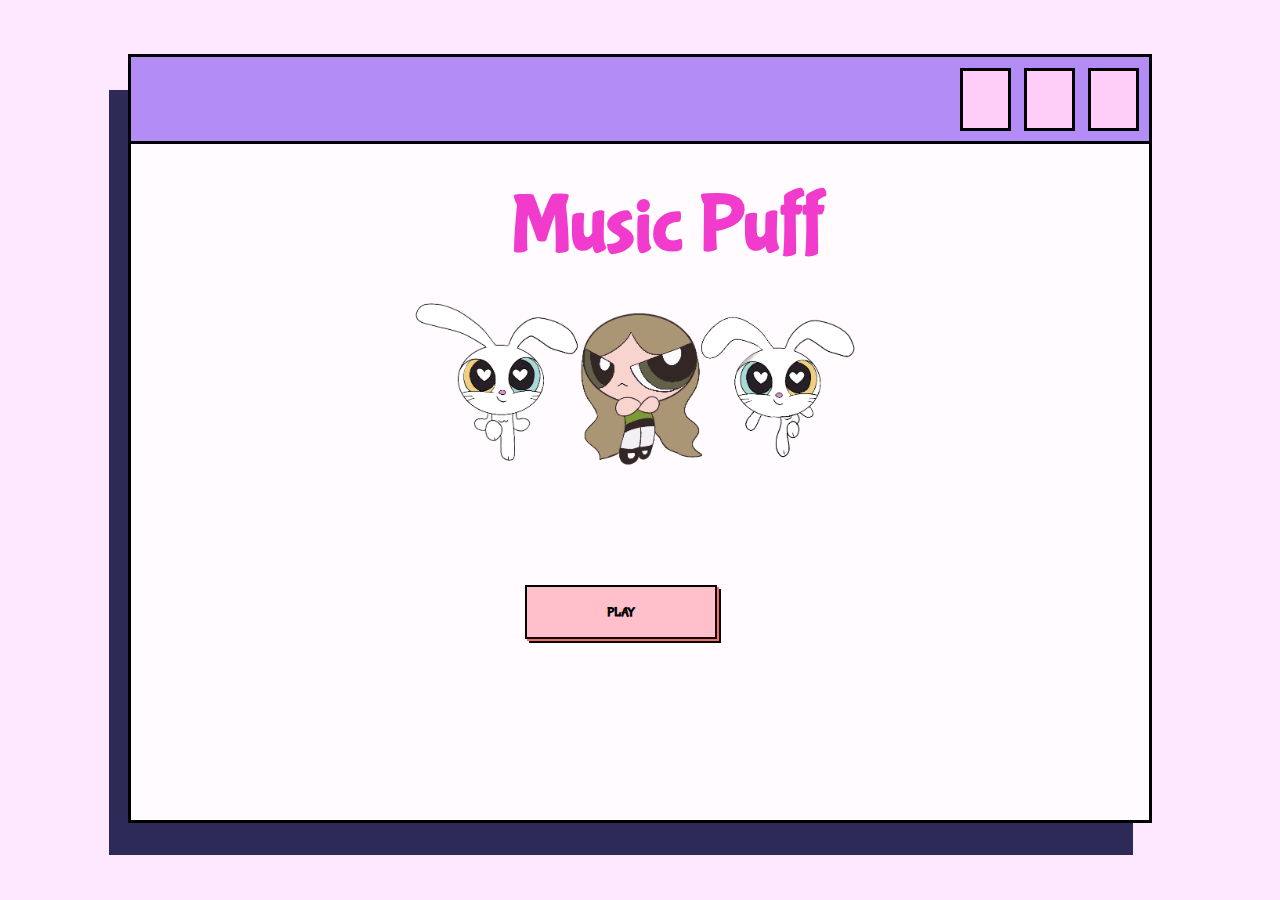
<file: index.html>
<!DOCTYPE html>
<html lang="en">
<head>
    <meta charset="UTF-8">
    <meta name="viewport" content="width=device-width, initial-scale=1.0">
    <title>Music Player</title>
    <link rel="stylesheet" type="text/css" href="style.css">
    <link rel="preconnect" href="https://fonts.googleapis.com">
    <link rel="preconnect" href="https://fonts.gstatic.com" crossorigin>
    <link href="https://fonts.googleapis.com/css2?family=Bubblegum+Sans&display=swap" rel="stylesheet">
    
</head>
<body>
    <h1>Music Puff</h1>
    <img src="logo2.png" alt="power">
    <div class="container"></div>
    <div class="container2"></div>
    <div class ="cont"></div>
    <a href="music.html">
        <button class="btn">PLAY</button>
    </a>
    
    
    <div class="blue-background"></div>
    <div class="aba"></div>
    <div class="click1"></div>
    <div class="click2"></div>
    <div class="click3"></div>
   
</body>
</html>
</file>
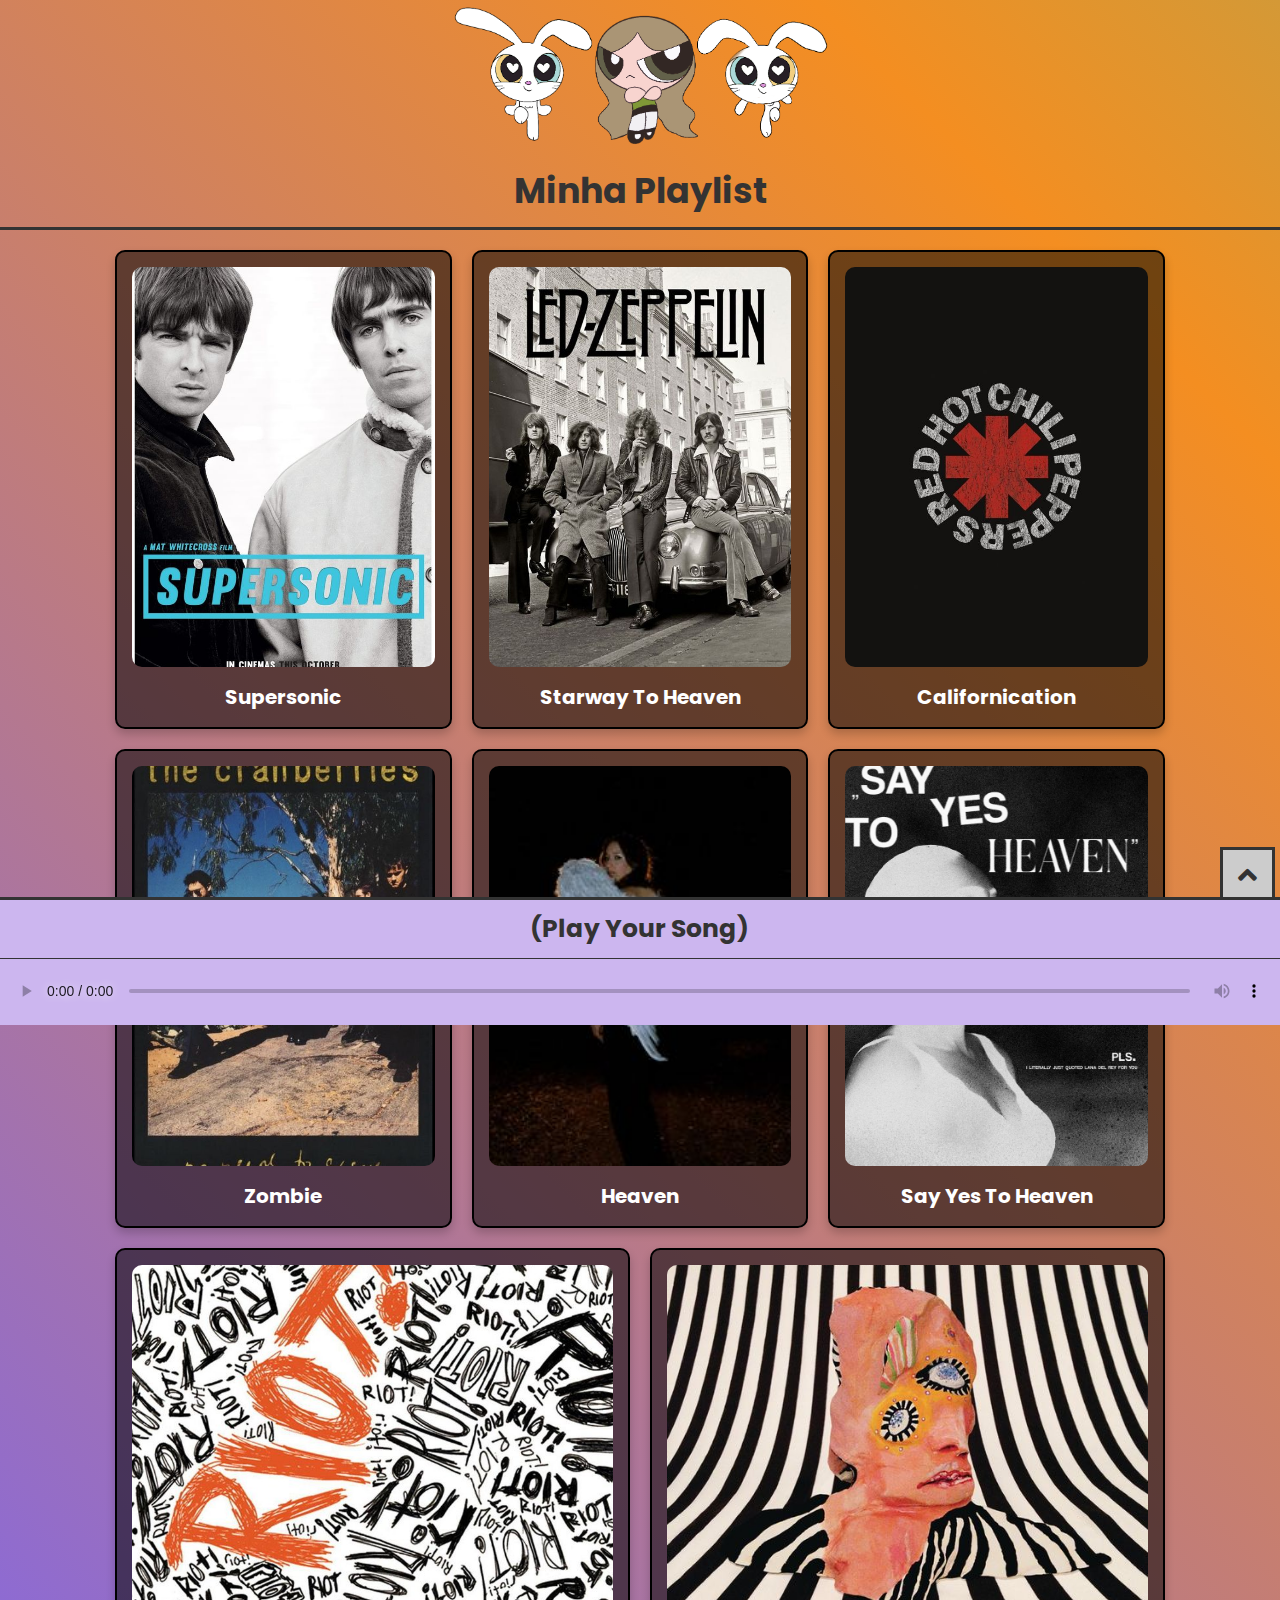
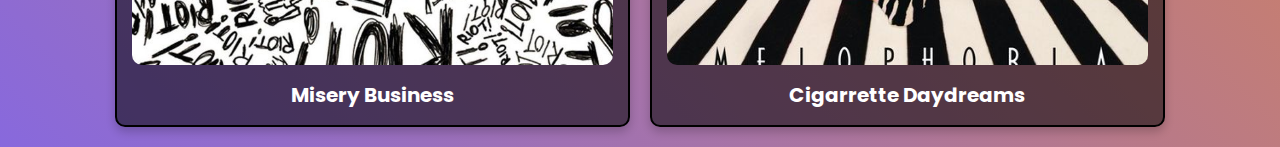
<file: music.html>
<!DOCTYPE html>
<html lang="en">
<head>
    <meta charset="UTF-8">
    <meta http-equiv="X-UA-Compatible" content="IE=edge">
    <title>Music Player</title>
    <meta name="viewport" content="width=device-width, initial-scale=1.0">
    <link rel="stylesheet" href="https://cdnjs.cloudflare.com/ajax/libs/font-awesome/5.15.4/css/all.min.css">
    <link rel="stylesheet" type="text/css" href="music.css">
    <script src="main.js" defer></script>

</head>
<body>

    <header>
        <img class = "logs" src="logo2.png" alt="Foto do Cabeçalho">
    </header>

    
<div class="container">

    <h1 class="heading"> Minha Playlist </h1>


    <div class="box-container">

        <div class="box" data-src="songs\supersonic.mp3">
            <div class="image">
                <div class="play">
                    <i class="fas fa-play"></i>
                </div>
                <img src="images/Oasis.jpg" alt="">
            </div>
            <div class="content">
                <h3>supersonic</h3>
            </div>
        </div>

        <div class="box" data-src="songs\Stairway To Heaven.mp3">
            <div class="image">
                <div class="play">
                    <i class="fas fa-play"></i>
                </div>
                <img src="images/Led_Zeppelin.jpg" alt="">
            </div>
            <div class="content">
                <h3>Starway to Heaven</h3>
            </div>
        </div>

        <div class="box" data-src="songs\Californication.mp3">
            <div class="image">
                <div class="play">
                    <i class="fas fa-play"></i>
                </div>
                <img src="images/Red_hot.jpg" alt="">
            </div>
            <div class="content">
                <h3>Californication</h3>
            </div>
        </div>

        <div class="box" data-src="songs\Zombie.mp3">
            <div class="image">
                <div class="play">
                    <i class="fas fa-play"></i>
                </div>
                <img src="images/The_Cramberries.jpg" alt="">
            </div>
            <div class="content">
                <h3>Zombie</h3>
            </div>
        </div>

        <div class="box" data-src="songs\HEAVEN.mp3">
            <div class="image">
                <div class="play">
                    <i class="fas fa-play"></i>
                </div>
                <img src="images/Isabel_Rosa.jpg" alt="">
            </div>
            <div class="content">
                <h3>Heaven</h3>
            </div>
        </div>

        <div class="box" data-src="songs\Say Yes To Heaven.mp3">
            <div class="image">
                <div class="play">
                    <i class="fas fa-play"></i>
                </div>
                <img src="images/Lana.jpg" alt="">
            </div>
            <div class="content">
                <h3>Say Yes To Heaven</h3>
            </div>
        </div>


        <div class="box" data-src="songs\Misery Business.mp3">
            <div class="image">
                <div class="play">
                    <i class="fas fa-play"></i>
                </div>
                <img src="images/Paramore.jpg" alt="">
            </div>
            <div class="content">
                <h3>Misery Business</h3>
            </div>
        </div>
        <div class="box" data-src="songs\Cigarette Daydreams.mp3">
            <div class="image">
                <div class="play">
                    <i class="fas fa-play"></i>
                </div>
                <img src="images/Cage_the_elephant.jpg" alt="">
            </div>
            <div class="content">
                <h3>Cigarrette Daydreams</h3>
            </div>
        </div>

    </div>

</div>

<div class="music-player">
    <div id="close-player" class="fas fa-angle-up"></div>
    <h3 class="music-title">(play your song)</h3>
    <audio src="" controls></audio>
</div>

</body>
</html>
</file>
<file: style.css>
* {
    padding: 0;
    margin: 0;
    box-sizing: border-box;
    font-family: 'Bubblegum Sans', cursive;
}

/* Background colorido */
body {
    background-color: #FDE8FF;
    display: flex;
    justify-content: center;
    align-items: center;
    height: 100vh;
    flex-direction: column; /* Alinhar elementos verticalmente */
    position: relative; /* Para que a div azul fique no fundo */
}

.blue-background {
    width: 80%;
    height: 85%;
    background: #2E2A57; /* Cor de fundo azul */
    position: absolute;
    z-index: 1; /* Para que fique atrás do container */
    left: 8.5%;
    top: 10%
}

.aba {
    width: 80%;
    height: 10%;
    background: #b38cf6; /* Cor de fundo azul */
    position: absolute;
    z-index: 1; /* Para que fique atrás do container */
    left: 10%;
    z-index: 4;
    border: 3px solid #000;
    top: 6%
    
   
}

.click1 {
    width: 4%;
    height: 7%;
    background: #FECEF9; 
    position: absolute;
    z-index: 1; /* Para que fique atrás do container */
    left: 85%;
    z-index: 4;
    border: 3px solid #000;
    top: 7.5%
}

.click2 {
    width: 4%;
    height: 7%;
    background: #FECEF9; 
    position: absolute;
    z-index: 1; /* Para que fique atrás do container */
    left: 80%;
    z-index: 4;
    border: 3px solid #000;
    top: 7.5%
}

.click3 {
    width: 4%;
    height: 7%;
    background: #FECEF9; 
    position: absolute;
    z-index: 1; /* Para que fique atrás do container */
    left: 75%;
    z-index: 4;
    border: 3px solid #000;
    top: 7.5%
}

.container {
    width: 80%;
    height: 85%;
    border: 3px solid #000;
    background: #FFFBFE;
    position: relative;
    z-index: 2; /* Container à frente */
    margin-bottom: 20px; /* Espaço entre os containers */
}

/* Restante do seu CSS... */



img {
    position: absolute;
    top: 33%;
    left: 32%;
    width: 35%;
    z-index: 3; /* Imagem à frente de todos */
    max-width: 60%;
}

h1 {
    position: absolute;
    top: 20%;
    left: 40%;
    font-size: 500%;
    color: #ef20c6e0;
    z-index: 3; /* Título à frente de todos */
    flex-shrink: 0;
}

.btn, .btn2 {
    padding: 8px 14px;
    cursor: pointer;
    border: 2px solid black;
    box-shadow: 2px 2px 0 0 rgb(255, 102, 102), 4px 4px 0 0 black;
    position: absolute;
    top: 65%;
    left: 41%;
    width: 15%;
    height: 6%;
    background-color: pink;
    color: black;
    font-weight: bold;
    text-align: center;
    z-index: 3; /* Botões à frente de todos */
}



.btn:hover{
    box-shadow: 3px 3px rgb(255, 102, 102), 6px 6px 0 0 black;
    transform: translate(-2px, -2px);
}
@media (max-width: 768px) {
    .container {
        width: 90%; /* Ajustar largura para telas menores */
    }

    h1 {
        font-size: 4vw; /* Ajustar o tamanho da fonte para telas menores */
    }

    .btn{
        padding: 1.5vw 3vw; /* Ajustar o padding para telas menores */
        top: 40%; /* Ajustar a posição vertical dos botões para telas menores */
    }

    
}
</file>
<file: music.css>
@import url('https://fonts.googleapis.com/css2?family=Poppins:wght@100;300;400;500;600&display=swap');

* {
    font-family: 'Poppins', sans-serif;
    margin: 0;
    padding: 0;
    box-sizing: border-box;
    outline: none;
    border: none;
    text-transform: capitalize;
    text-decoration: none;
    transition: .2s linear;
}

body {
    min-height: 100vh;
    display: grid;
    place-items: center;
    width: 100%;
    background: linear-gradient(45deg, #d2001a, #7462ff, #f48e21, #23d5ab);
    background-size: 300% 300%;
    animation: color 12s ease-in-out infinite;
}

@keyframes color {
    0% {
        background-position: 0 50%;
    }
    50% {
        background-position: 100% 50%;
    }
    100% {
        background-position: 0 50%;
    }
}

.container {
    text-align: center;
}

.container .heading {
    padding: 10px;
    color: #333;
    font-size: 35px;
    border-bottom: 3px solid #333;
}


.container .box-container {
    display: flex;
    flex-wrap: wrap;
    justify-content: center;
    gap: 20px;
    padding: 20px 9%;
   
    font-family: 'Poppins', sans-serif; /* Adicionando a fonte Poppins */
}

.container .box-container .box {
    flex: 1 1 250px; /* Reduzi o tamanho para 250px, ajuste conforme necessário */
    border-radius: 10px;
    border: 2px solid #000;
    color: #fff;
    box-shadow: 0 5px 10px rgba(0, 0, 0, .2);
    padding: 15px;
    cursor: pointer;
    background: #00000088;
}


header img.logs {
    max-width: 100%;
    height: 150px;
    margin: 2px auto; /* Adiciona uma margem superior e inferior de 20px */
    display: block;
}

.container .box-container.active {
    padding-bottom: 150px;
}

.container .box-container .box {
    flex: 1 1 250px; /* Reduzi o tamanho para 250px, ajuste conforme necessário */
    border-radius: 10px;
    border: 2px solid #000;
    color: #fff;
    box-shadow: 0 5px 10px rgba(0, 0, 0, .2);
    padding: 15px;
    cursor: pointer;
    background: #00000088;
}

.container .box-container .box .image {
    height: 400px; /* Ajustei a altura da imagem para 300px, ajuste conforme necessário */
    width: 100%;
    overflow: hidden;
    border-radius: 10px;
    position: relative;
}

@media (max-width:768px) {
    .container .box-container {
        padding: 20px;
    }

    .container .box-container .box {
        flex: 1 1 100%; /* Alterei o tamanho para ocupar 100% da largura no modo responsivo */
    }

   
}




.container .box-container .box .image img {
    height: 100%;
    width: 100%;
    object-fit: cover;
}

.container .box-container .box .image .play {
    position: absolute;
    top: 0;
    left: 0;
    height: 100%;
    width: 100%;
    background: rgba(0, 0, 0, .8);
    display: flex;
    align-items: center;
    justify-content: center;
    z-index: 10;
    display: none;
}

.container .box-container .box:hover .image .play {
    display: flex;
}

.container .box-container .box .image .play i {
    font-size: 100px;
    color: #fff;
}

.container .box-container .box .content {
    padding-top: 15px;
}

.container .box-container .box .content h3 {
    font-size: 20px;
    color: #ffffff;
}

.music-player {
    position: fixed;
    bottom: -125px;
    left: 0;
    right: 0;
    background: rgb(204, 182, 239);
    z-index: 1000;
}

.music-player.active {
    bottom: 0;
}

.music-player .music-title {
    font-size: 25px;
    margin-bottom: 5px;
    border-top: 3px solid #333;
    border-bottom: 1px solid #333;
    text-align: center;
    color: #333;
    padding: 10px;
}

.music-player audio {
    width: 100%;
}

.music-player audio::-webkit-media-controls-enclosure {
    border-radius: 0;
    background:  rgb(204, 182, 239);
}

.music-player #close-player {
    position: absolute;
    top: -50px;
    right: 5px;
    height: 50px;
    width: 55px;
    line-height: 50px;
    cursor: pointer;
    font-size: 30px;
    color: #333;
    background: #cccccc;
    border: 3px solid #333;
    border-bottom: none;
    text-align: center;
}

@media (max-width:768px) {
    .container .box-container {
        padding: 20px;
    }
}

@media (max-width:450px) {
    .container .box-container {
        flex-direction: column;
    }

    .container .box-container .box {
        flex: 1 1 auto;
        margin-bottom: 20px;
    }

    .container .box-container .box .image {
        height: 300px;
    }
}
</file>
